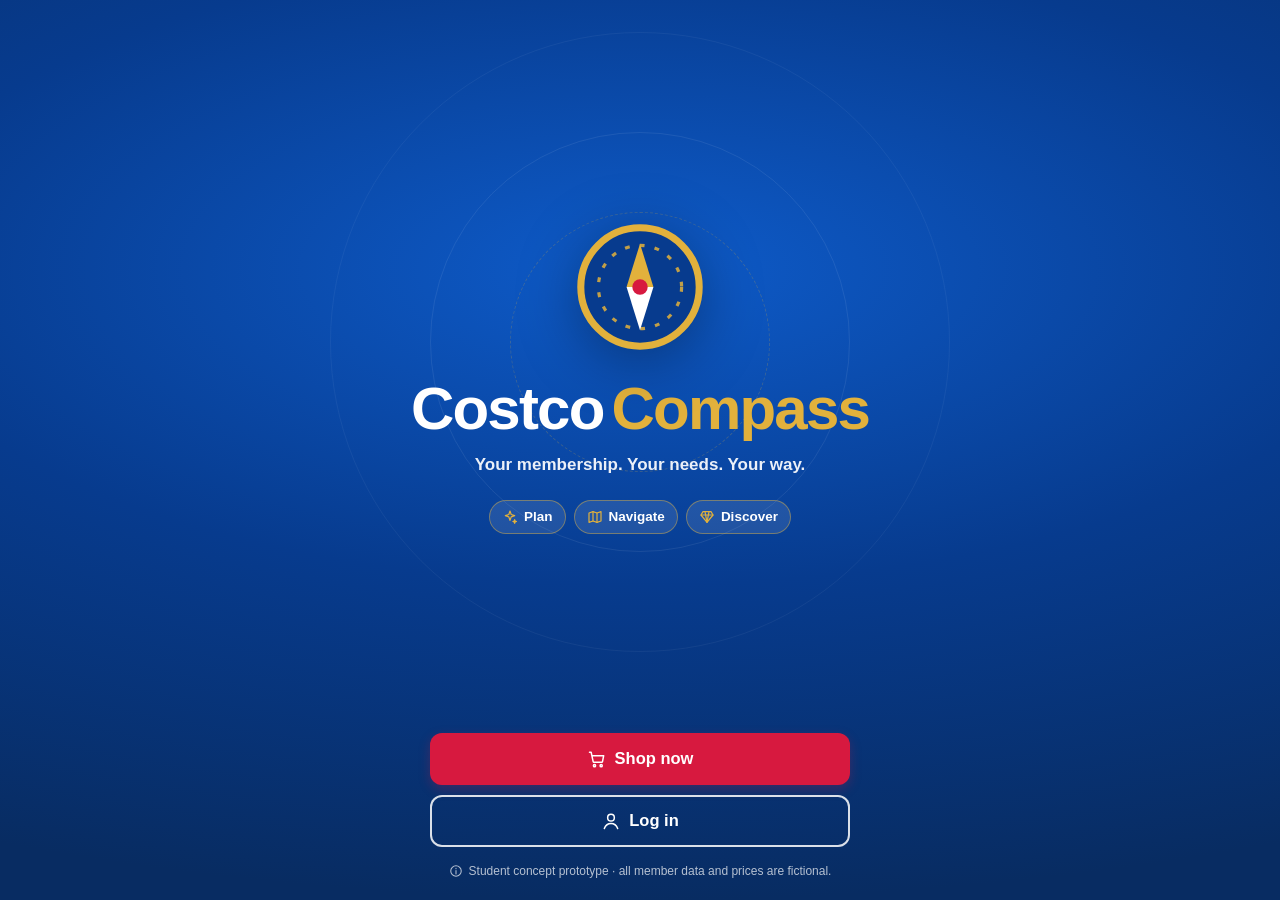
<file: index.html>
<!doctype html>
<html lang="en">
<head>
  <meta charset="utf-8">
  <meta name="viewport" content="width=device-width, initial-scale=1, viewport-fit=cover">
  <meta name="theme-color" content="#073B8E">
  <meta name="color-scheme" content="light">
  <meta name="robots" content="noindex">
  <meta name="description" content="Costco Compass — a student concept prototype. All member data and prices are fictional.">
  <title>Costco Compass · Student Concept Demo</title>
  <link rel="icon" href="assets/favicon.svg" type="image/svg+xml">
  <link rel="stylesheet" href="css/styles.css?v=20261117202059">
</head>
<body>
  <div id="app" aria-live="off">
    <noscript><p style="padding:24px">Costco Compass needs JavaScript enabled. Student concept prototype · all member data and prices are fictional.</p></noscript>
  </div>
  <script type="module" src="js/app.js?v=20261117202059"></script>
</body>
</html>
</file>
<file: css/styles.css>
/* Costco Compass — student concept. Design tokens from spec §18, refreshed with a gold accent motif. */
:root {
  --blue: #073B8E;
  --blue-dark: #082C62;
  --blue-bright: #0B57C4;
  --blue-soft: #E8EFFA;
  --red: #D7193F;
  --red-dark: #B01334;
  --gold: #E2B13C;
  --gold-ink: #8A6410;
  --gold-soft: #FBF3DE;
  --cream: #FAF8F3;
  --paper: #FFFFFF;
  --text: #152033;
  --muted: #5F6D7C;
  --border: #DEE3E8;
  --green: #1C7A57;
  --green-soft: #E3F3EC;
  --radius: 14px;
  --shadow: 0 1px 2px rgba(16, 34, 66, .06), 0 4px 16px rgba(16, 34, 66, .06);
  --font: -apple-system, BlinkMacSystemFont, "SF Pro Text", "Helvetica Neue", "Segoe UI", Roboto, Arial, sans-serif;
  --tab-h: 64px;
  color-scheme: light;
}
* { box-sizing: border-box; }
html { -webkit-text-size-adjust: 100%; }
body { margin: 0; background: var(--cream); color: var(--text); font: 16px/1.45 var(--font); -webkit-font-smoothing: antialiased; }
body.sheet-open { overflow: hidden; }
h1, h2, h3 { line-height: 1.2; margin: 0; letter-spacing: -.01em; }
p { margin: 0 0 8px; }
a { color: var(--blue-bright); }
button { font: inherit; color: inherit; cursor: pointer; }
button:disabled { opacity: .45; cursor: not-allowed; }
:focus-visible { outline: 3px solid var(--gold); outline-offset: 2px; border-radius: 6px; }
.ic { width: 20px; height: 20px; flex: none; vertical-align: -4px; }
.small { font-size: 14px; } .tiny { font-size: 12.5px; } .muted { color: var(--muted); } .center { text-align: center; }
.small .ic, .tiny .ic { width: 15px; height: 15px; vertical-align: -3px; margin-right: 4px; }
.warn { color: var(--red-dark); font-weight: 600; } .ok { color: var(--green); font-weight: 600; }
.dev-err { background: #fee; color: #900; padding: 12px; margin: 0; white-space: pre-wrap; }

/* ---------- Logo ---------- */
.logo { display: inline-flex; align-items: center; gap: 8px; text-decoration: none; }
.logo-mark { width: 32px; height: 32px; flex: none; filter: drop-shadow(0 1px 2px rgba(0,0,0,.18)); }
.logo-word { display: inline-flex; align-items: baseline; gap: 4px; font-size: 20px; letter-spacing: -.02em; }
.logo-word b { font-weight: 800; }
.logo-word i { font-style: normal; font-weight: 700; color: var(--gold); }
.logo-light .logo-word b { color: #fff; }
.logo-dark .logo-word b { color: var(--blue); }
.logo-dark .logo-word i { color: var(--gold-ink); }
.logo.lg .logo-mark { width: 40px; height: 40px; } .logo.lg .logo-word { font-size: 25px; }
.logo.xl { flex-direction: column; gap: 10px; }
.logo.xl .logo-mark { width: 72px; height: 72px; } .logo.xl .logo-word { font-size: 34px; }
.logo-link { text-decoration: none; display: inline-flex; }

/* ---------- Shared bits ---------- */
.eyebrow { font-size: 12px; font-weight: 700; letter-spacing: .08em; text-transform: uppercase; color: var(--blue); display: flex; align-items: center; gap: 6px; margin-bottom: 8px; }
.eyebrow .ic { width: 16px; height: 16px; }
.eyebrow.light { color: var(--gold); } .eyebrow.gold, .gold-ink { color: var(--gold-ink); }
.card { background: var(--paper); border: 1px solid var(--border); border-radius: var(--radius); padding: 16px; box-shadow: var(--shadow); margin-bottom: 14px; }
.sec-head { display: flex; align-items: center; justify-content: space-between; gap: 8px; margin-bottom: 10px; }
.sec-head h2, .h-sm { font-size: 18px; } .h-sm { margin-bottom: 10px; }
.tag { display: inline-flex; align-items: center; gap: 4px; font-size: 12px; font-weight: 600; padding: 3px 9px; border-radius: 999px; background: var(--blue-soft); color: var(--blue); white-space: nowrap; }
.tag.gold { background: var(--gold-soft); color: var(--gold-ink); box-shadow: inset 0 0 0 1px rgba(226,177,60,.45); }
.note { display: flex; gap: 8px; align-items: flex-start; font-size: 13.5px; background: var(--gold-soft); color: #5b4307; padding: 8px 10px; border-radius: 10px; }
.avatar { --tint: var(--blue); width: 36px; height: 36px; border-radius: 50%; display: inline-grid; place-items: center; font-weight: 800; color: #fff; background: var(--tint); box-shadow: 0 0 0 2px #fff, 0 0 0 4px var(--gold); flex: none; }
.avatar.sm { width: 28px; height: 28px; font-size: 13px; box-shadow: 0 0 0 2px var(--gold); }
.avatar.lg { width: 56px; height: 56px; font-size: 24px; }
.member-pill { display: inline-flex; align-items: center; gap: 5px; font-size: 12.5px; font-weight: 700; padding: 3px 10px 3px 7px; border-radius: 999px; background: var(--blue-soft); color: var(--blue); }
.member-pill .ic { width: 15px; height: 15px; }
.member-pill.exec { background: linear-gradient(90deg, #F6E3A8, #E2B13C); color: #3d2c03; }
.dept-chip { --dc: #ddd; display: inline-flex; align-items: center; gap: 6px; font-size: 12px; font-weight: 600; color: var(--text); }
.dept-chip::before { content: ""; width: 10px; height: 10px; border-radius: 3px; background: var(--dc); box-shadow: inset 0 0 0 1px rgba(0,0,0,.15); }
.pi { width: 44px; height: 44px; border-radius: 12px; display: grid; place-items: center; background: var(--blue-soft); color: var(--blue); flex: none; }
.pi .ic { width: 24px; height: 24px; }
.pi.lg { width: 56px; height: 56px; } .pi.lg .ic { width: 30px; height: 30px; }
.badge { position: absolute; top: -6px; right: -10px; min-width: 18px; height: 18px; padding: 0 5px; border-radius: 9px; background: var(--red); color: #fff; font-size: 11px; font-weight: 800; display: grid; place-items: center; border: 2px solid #fff; }

/* buttons */
.btn { display: inline-flex; align-items: center; justify-content: center; gap: 8px; min-height: 44px; padding: 10px 16px; border-radius: 12px; border: 0; font-weight: 700; font-size: 15px; text-decoration: none; transition: transform .08s, background .15s; }
.btn:active { transform: scale(.98); }
.btn.lg { min-height: 52px; font-size: 16.5px; }
.btn.sm { min-height: 38px; padding: 7px 12px; font-size: 14px; }
.btn.full { width: 100%; }
.btn.red { background: var(--red); color: #fff; box-shadow: 0 4px 12px rgba(215,25,63,.25); } .btn.red:hover { background: var(--red-dark); }
.btn.blue { background: var(--blue); color: #fff; } .btn.blue:hover { background: var(--blue-dark); }
.btn.gold { background: var(--gold); color: #2b1f02; }
.btn.outline { background: #fff; color: var(--blue); box-shadow: inset 0 0 0 2px var(--blue); }
.btn.ghost { background: var(--green-soft); color: var(--green); box-shadow: inset 0 0 0 1px rgba(28,122,87,.3); }
.btn + .btn { margin-top: 8px; }
.btn-chip { display: inline-flex; align-items: center; gap: 4px; min-height: 36px; padding: 6px 12px; border-radius: 999px; border: 0; background: var(--blue-soft); color: var(--blue); font-weight: 700; font-size: 13.5px; }
.btn-chip .ic { width: 16px; height: 16px; }
.btn-chip.gold { background: var(--gold); color: #2b1f02; }
.icon-btn { width: 44px; height: 44px; display: inline-grid; place-items: center; border: 0; border-radius: 50%; background: transparent; color: var(--muted); }
.icon-btn:hover { background: #eef1f5; }
.icon-btn.sm { width: 36px; height: 36px; } .icon-btn.sm .ic { width: 17px; height: 17px; }
.link-btn { border: 0; background: none; color: var(--blue-bright); font-weight: 600; font-size: 14px; padding: 10px 2px; min-height: 44px; display: inline-flex; align-items: center; gap: 6px; }
.link-btn.danger { color: var(--red-dark); font-size: 13px; min-height: 32px; padding: 4px 0; }
.added { display: inline-flex; align-items: center; gap: 3px; color: var(--green); font-size: 13px; font-weight: 700; }
.added .ic { width: 16px; height: 16px; }
.chips { display: flex; flex-wrap: wrap; gap: 8px; margin: 10px 0 12px; }
.chips.scroll { flex-wrap: nowrap; overflow-x: auto; margin: 0 0 8px; padding-bottom: 2px; scrollbar-width: none; }
.chips.scroll::-webkit-scrollbar { display: none; }
.chip { display: inline-flex; align-items: center; gap: 6px; min-height: 40px; padding: 8px 14px; border-radius: 999px; border: 1px solid rgba(226,177,60,.7); background: var(--gold-soft); color: #4a3605; font-weight: 600; font-size: 14px; text-align: left; white-space: nowrap; }
.chip .ic { width: 16px; height: 16px; color: var(--gold-ink); }
.chip:hover { background: #F6E6BA; }

/* toast */
#toast { position: fixed; left: 50%; bottom: calc(var(--tab-h) + 86px + env(safe-area-inset-bottom)); transform: translate(-50%, 20px); background: var(--blue-dark); color: #fff; padding: 10px 16px; border-radius: 999px; font-size: 14px; font-weight: 600; opacity: 0; pointer-events: none; transition: .2s; z-index: 80; box-shadow: 0 6px 20px rgba(0,0,0,.25); max-width: 90vw; text-align: center; }
#toast.show { opacity: 1; transform: translate(-50%, 0); }

/* ---------- Landing ---------- */
.landing { min-height: 100vh; display: flex; flex-direction: column; }
.landing-hero { position: relative; overflow: hidden; text-align: center; color: #fff; padding: 40px 20px 72px; background: radial-gradient(120% 90% at 50% 0%, #0E5BC9 0%, var(--blue) 55%, var(--blue-dark) 100%); }
.hero-glow { position: absolute; inset: auto -20% -60px; height: 120px; background: radial-gradient(closest-side, rgba(226,177,60,.35), transparent); }
.landing-hero h1 { font-size: clamp(28px, 7vw, 44px); margin: 6px 0 8px; font-weight: 800; }
.landing-hero .eyebrow { justify-content: center; margin-top: 18px; }
.lede { font-size: 18px; opacity: .95; }
.tagline { display: inline-block; margin-top: 6px; font-weight: 700; color: var(--gold); border-top: 1px solid rgba(226,177,60,.5); padding-top: 8px; font-size: 15px; }
.landing-main { width: 100%; max-width: 560px; margin: -44px auto 0; padding: 0 16px 24px; position: relative; flex: 1; }
.section-label { font-size: 13px; text-transform: uppercase; letter-spacing: .1em; color: #fff; margin: 0 4px 10px; }
.persona-list { display: grid; gap: 12px; }
.persona-card { display: flex; align-items: center; gap: 14px; padding: 16px; background: #fff; border-radius: 18px; text-decoration: none; color: var(--text); border: 1px solid var(--border); box-shadow: var(--shadow); position: relative; overflow: hidden; transition: transform .1s, box-shadow .15s; min-height: 44px; }
.persona-card::before { content: ""; position: absolute; left: 0; top: 0; bottom: 0; width: 5px; background: var(--gold); }
.persona-card:hover { transform: translateY(-1px); box-shadow: 0 8px 24px rgba(7,59,142,.14); }
.pc-body { display: flex; flex-direction: column; gap: 2px; flex: 1; min-width: 0; }
.pc-title { font-size: 20px; font-weight: 800; color: var(--blue); }
.pc-sub { font-size: 14px; color: var(--muted); font-weight: 600; }
.pc-mission { font-size: 13.5px; margin-top: 4px; }
.pc-tags { display: flex; gap: 6px; margin-top: 8px; flex-wrap: wrap; }
.pc-go { width: 40px; height: 40px; border-radius: 50%; background: var(--red); color: #fff; display: grid; place-items: center; flex: none; }
.how { list-style: none; display: grid; grid-template-columns: repeat(3, 1fr); gap: 8px; padding: 0; margin: 20px 0 8px; }
.how li { background: #fff; border: 1px solid var(--border); border-radius: 14px; padding: 12px 8px; text-align: center; font-size: 13px; color: var(--muted); }
.how li span { display: grid; place-items: center; width: 36px; height: 36px; margin: 0 auto 6px; border-radius: 50%; background: var(--gold-soft); color: var(--gold-ink); }
.how li b { color: var(--text); display: block; font-size: 15px; }
.desk-links { text-align: center; font-size: 13.5px; color: var(--muted); margin-top: 14px; }
.desk-links a { font-weight: 700; padding: 8px 2px; display: inline-block; }
.site-foot { display: flex; gap: 8px; align-items: flex-start; font-size: 12.5px; color: var(--muted); padding: 16px 20px 28px; max-width: 760px; margin: 0 auto; flex-wrap: wrap; }
.site-foot .ic { width: 16px; height: 16px; margin-top: 1px; }
.site-foot span { flex: 1; min-width: 220px; }

/* ---------- Compass app shell ---------- */
.app { max-width: 540px; margin: 0 auto; min-height: 100vh; padding-bottom: calc(var(--tab-h) + 24px + env(safe-area-inset-bottom)); background: var(--cream); }
.app.wide { max-width: 980px; }
.app-head { position: sticky; top: 0; z-index: 30; background: linear-gradient(180deg, #0A4FB0, var(--blue)); color: #fff; padding: calc(10px + env(safe-area-inset-top)) 12px 10px; box-shadow: 0 2px 10px rgba(7,59,142,.25); }
.app-head-row { display: flex; align-items: center; gap: 8px; min-height: 44px; }
.app-head .logo-mark { width: 30px; height: 30px; } .app-head .logo-word { font-size: 19px; }
.back { width: 44px; height: 44px; border: 0; border-radius: 50%; background: rgba(255,255,255,.12); color: #fff; display: grid; place-items: center; }
.head-title { font-weight: 800; font-size: 18px; flex: 1; }
.who { margin-left: auto; display: inline-flex; align-items: center; gap: 7px; border: 0; color: #fff; background: rgba(255,255,255,.14); border-radius: 999px; padding: 5px 12px 5px 5px; min-height: 44px; font-weight: 700; }
.who small { font-size: 11.5px; font-weight: 700; color: var(--gold); border-left: 1px solid rgba(255,255,255,.3); padding-left: 7px; }
.disclaimer { display: flex; gap: 6px; align-items: center; justify-content: center; font-size: 12px; color: #4a3605; background: var(--gold-soft); border-bottom: 1px solid rgba(226,177,60,.5); padding: 6px 12px; text-align: center; }
.disclaimer .ic { width: 14px; height: 14px; color: var(--gold-ink); }
.app-main { padding: 14px 14px 0; }
.app-main > section:not(.card):not(.greet):not(.summary-hero) { margin-bottom: 14px; }

.tabbar { position: fixed; z-index: 40; left: 0; right: 0; bottom: 0; display: flex; justify-content: center; background: rgba(255,255,255,.97); backdrop-filter: blur(10px); border-top: 1px solid var(--border); padding-bottom: env(safe-area-inset-bottom); }
.tabbar button { flex: 1; max-width: 135px; height: var(--tab-h); border: 0; background: none; display: flex; flex-direction: column; align-items: center; justify-content: center; gap: 3px; font-size: 12px; font-weight: 600; color: var(--muted); position: relative; }
.tabbar .tab-ic { position: relative; display: inline-flex; }
.tabbar .ic { width: 25px; height: 25px; }
.tabbar button.active { color: var(--red); }
.tabbar button.active::before { content: ""; position: absolute; top: 0; width: 32px; height: 3px; border-radius: 0 0 3px 3px; background: var(--gold); }

/* home */
.greet { display: flex; gap: 14px; align-items: center; background: linear-gradient(135deg, var(--blue) 0%, #0A4FB0 100%); color: #fff; margin: -14px -14px 14px; padding: 18px 18px 22px; border-radius: 0 0 22px 22px; }
.greet h1 { font-size: 26px; font-weight: 800; }
.greet .eyebrow { margin-bottom: 2px; }
.greet-meta { display: flex; flex-wrap: wrap; gap: 8px; align-items: center; font-size: 13px; margin-top: 6px; opacity: .97; }
.mission p { font-size: 16px; font-weight: 600; }
.mission-foot { display: flex; justify-content: space-between; align-items: center; gap: 8px; flex-wrap: wrap; }
.ask h2 { font-size: 19px; display: flex; gap: 8px; align-items: center; color: var(--blue); margin-bottom: 10px; }
.ask h2 .ic { width: 24px; height: 24px; color: var(--gold-ink); }
.hscroll { display: flex; gap: 10px; overflow-x: auto; padding: 2px 2px 8px; scroll-snap-type: x mandatory; }
.mini-card { flex: 0 0 150px; scroll-snap-align: start; background: #fff; border: 1px solid var(--border); border-radius: 14px; padding: 12px; display: flex; flex-direction: column; gap: 4px; font-size: 14px; line-height: 1.3; }
.mini-card .pi { margin-bottom: 4px; }

/* product row */
.prow { display: flex; gap: 12px; align-items: center; padding: 10px 0; border-top: 1px solid #EEF1F4; }
.prow:first-of-type { border-top: 0; }
.prow.out .prow-name { color: var(--muted); }
.prow-main { flex: 1; min-width: 0; }
.prow-name { font-weight: 700; font-size: 15px; line-height: 1.25; }
.prow-meta { font-size: 13px; color: var(--muted); }
.prow-meta b { color: var(--text); }
.prow-why { font-size: 12.5px; color: var(--gold-ink); display: flex; gap: 4px; align-items: flex-start; margin-top: 3px; line-height: 1.3; }
.prow-why .ic { width: 14px; height: 14px; margin-top: 1px; }
.prow-act { display: flex; align-items: center; gap: 2px; flex: none; }

/* chat */
.chat { display: flex; flex-direction: column; gap: 12px; padding-bottom: 130px; }
.msg { display: flex; scroll-margin-top: 110px; }
.msg.member { justify-content: flex-end; }
.bubble { max-width: 88%; padding: 11px 14px; border-radius: 18px; font-size: 15px; }
.msg.member .bubble { background: var(--blue); color: #fff; border-bottom-right-radius: 6px; }
.msg.compass .bubble { background: #fff; border: 1px solid var(--border); border-bottom-left-radius: 6px; box-shadow: var(--shadow); }
.bubble.rich { max-width: 100%; width: 100%; }
.bubble.rich .card { box-shadow: none; margin: 10px 0; }
.bubble.fallback, .bubble.clinical { border-left: 4px solid var(--gold); }
.resp-block { margin-top: 10px; padding-top: 10px; border-top: 1px dashed var(--border); }
.resp-block.may { background: var(--gold-soft); margin: 10px -14px 0; padding: 10px 14px; border-top: 0; }
.resp-block.may .prow { border-top-color: rgba(226,177,60,.3); }
.meals { margin: 8px 0 0; padding-left: 22px; }
.meals li { margin-bottom: 4px; } .meals li b { display: block; } .meals li span { font-size: 13px; color: var(--muted); }
.subtotal, .total-row { display: flex; justify-content: space-between; align-items: baseline; gap: 10px; font-size: 14px; }
.subtotal { margin: 12px 0 6px; padding: 10px 12px; background: var(--blue-soft); border-radius: 10px; }
.subtotal b, .total-row b { font-size: 20px; color: var(--blue); }
.cta-row { display: grid; grid-template-columns: 1fr 1fr; gap: 8px; margin-top: 10px; }
.cta-row .btn + .btn { margin-top: 0; }
.cta-row .btn { font-size: 14px; padding: 10px; }
.typing { display: inline-flex; align-items: center; gap: 4px; color: var(--muted); font-size: 14px; }
.typing span { width: 7px; height: 7px; border-radius: 50%; background: var(--gold); animation: blink 1s infinite; }
.typing span:nth-child(2) { animation-delay: .15s; } .typing span:nth-child(3) { animation-delay: .3s; margin-right: 6px; }
@keyframes blink { 0%, 100% { opacity: .25 } 50% { opacity: 1 } }
.composer-dock { position: fixed; z-index: 35; left: 0; right: 0; bottom: calc(var(--tab-h) + env(safe-area-inset-bottom)); padding: 8px 12px 10px; background: linear-gradient(180deg, rgba(250,248,243,0), var(--cream) 22%); max-width: 540px; margin: 0 auto; }
.composer { display: flex; gap: 8px; align-items: center; background: #fff; border: 2px solid var(--blue); border-radius: 999px; padding: 4px 4px 4px 16px; box-shadow: var(--shadow); }
.composer input { flex: 1; min-width: 0; border: 0; outline: 0; font: inherit; font-size: 16px; background: transparent; min-height: 40px; color: var(--text); }
.composer.inline { border-color: var(--border); box-shadow: none; }
.composer.inline:focus-within { border-color: var(--blue); }
.send { width: 44px; height: 44px; border-radius: 50%; border: 0; background: var(--red); color: #fff; display: grid; place-items: center; flex: none; }
.unit-table { width: 100%; border-collapse: collapse; font-size: 13.5px; }
.unit-table td { padding: 6px 4px; border-top: 1px solid #EEF1F4; }
.unit-table td:last-child { text-align: right; white-space: nowrap; color: var(--blue); }
.unit-table td:nth-child(2) { color: var(--muted); white-space: nowrap; }

/* pharmacy + comparison */
.pharm { border-left: 5px solid #E78B99; }
.pharm-head { display: flex; gap: 12px; align-items: center; margin-bottom: 8px; }
.pharm-ic { width: 42px; height: 42px; border-radius: 12px; background: #FDE8EB; color: var(--red); display: grid; place-items: center; }
.pharm .eyebrow { color: var(--red-dark); margin: 0; }
.pharm-status { display: flex; align-items: center; gap: 6px; font-weight: 700; color: var(--green); font-size: 15px; }
.compare-grid { display: grid; grid-template-columns: 82px 1fr 1fr; gap: 0; font-size: 13.5px; margin-bottom: 8px; }
.compare-grid > div { padding: 7px 6px; border-top: 1px solid #EEF1F4; }
.compare-grid > div:nth-child(-n+3) { border-top: 0; }
.compare-col { display: flex; flex-direction: column; align-items: center; text-align: center; gap: 4px; font-size: 13px; }
.price-tag { font-weight: 800; color: var(--blue); font-size: 16px; }
.compare-k { color: var(--muted); font-weight: 600; font-size: 12.5px; }
.compare-v { text-align: center; }

/* list */
.lines { list-style: none; margin: 0 0 14px; padding: 0; background: #fff; border: 1px solid var(--border); border-radius: var(--radius); box-shadow: var(--shadow); }
.line { display: flex; gap: 12px; padding: 14px; border-top: 1px solid #EEF1F4; }
.line:first-child { border-top: 0; }
.line-main { flex: 1; min-width: 0; display: flex; flex-direction: column; align-items: flex-start; gap: 3px; }
.line-name { font-weight: 700; line-height: 1.25; }
.line-meta { font-size: 13px; color: var(--muted); }
.why-btn { white-space: nowrap; text-align: left; border: 0; background: none; padding: 4px 0; font-size: 12.5px; font-weight: 700; color: var(--gold-ink); display: inline-flex; gap: 4px; align-items: center; min-height: 32px; }
.why-btn .ic { width: 14px; height: 14px; }
.why-text { font-size: 13px; background: var(--gold-soft); padding: 6px 10px; border-radius: 8px; margin: 0; }
.line-side { display: flex; flex-direction: column; align-items: flex-end; gap: 6px; flex: none; }
.line-price { font-size: 16px; }
.qty { display: inline-flex; align-items: center; border: 1px solid var(--border); border-radius: 999px; overflow: hidden; background: #fff; }
.qty button { width: 40px; height: 40px; border: 0; background: none; display: grid; place-items: center; color: var(--blue); }
.qty button .ic { width: 17px; height: 17px; }
.qty span { min-width: 28px; text-align: center; font-weight: 800; }
.budget-row { display: flex; justify-content: space-between; align-items: center; margin: 12px 0 8px; font-size: 14px; font-weight: 600; }
.budget-row .qty span { min-width: 76px; }
.meter { height: 10px; border-radius: 6px; background: #EEF1F4; overflow: hidden; margin: 8px 0; }
.meter span { display: block; height: 100%; background: var(--green); border-radius: 6px; transition: width .3s; }
.meter span.over { background: var(--red); }
.meter.gold span { background: linear-gradient(90deg, var(--gold), #F1C766); }
.total-row.big b { font-size: 26px; }
.empty { text-align: center; }
.empty-ic { width: 64px; height: 64px; margin: 4px auto 10px; border-radius: 50%; background: var(--gold-soft); color: var(--gold-ink); display: grid; place-items: center; }
.empty-ic .ic { width: 30px; height: 30px; }
.empty h2 { margin-bottom: 6px; }

/* mode picker */
.modes { display: grid; grid-template-columns: 1fr 1fr; gap: 10px; margin-bottom: 12px; }
.mode { text-align: left; border: 2px solid var(--border); background: #fff; border-radius: 14px; padding: 12px; display: flex; flex-direction: column; gap: 3px; min-height: 44px; }
.mode b { font-size: 16px; } .mode span:last-child { font-size: 12.5px; color: var(--muted); line-height: 1.3; }
.mode-ic { width: 34px; height: 34px; border-radius: 10px; display: grid; place-items: center; background: var(--blue-soft); color: var(--blue); margin-bottom: 4px; }
.mode-ic.gold { background: var(--gold-soft); color: var(--gold-ink); }
.mode.sel { border-color: var(--blue); background: var(--blue-soft); box-shadow: 0 0 0 3px rgba(11,87,196,.15); }
.mode.sel:last-child { border-color: var(--gold); background: var(--gold-soft); box-shadow: 0 0 0 3px rgba(226,177,60,.25); }

/* map */
.mode-note, .disc-banner { display: flex; gap: 10px; align-items: center; padding: 10px 12px; border-radius: 12px; font-size: 13.5px; margin-bottom: 10px; }
.mode-note { background: var(--blue-soft); color: var(--blue-dark); }
.disc-banner { background: #F3EEFF; border: 1.5px dashed #7C3AED; }
.disc-banner > .ic { color: #6B4FB3; width: 24px; height: 24px; }
.disc-banner div { flex: 1; display: flex; flex-direction: column; } .disc-banner span { font-size: 12.5px; color: var(--muted); }
.disc-banner.skipped { opacity: .7; border-style: dotted; }
.map-box { position: relative; background: #fff; border: 1px solid var(--border); border-radius: var(--radius); box-shadow: var(--shadow); overflow: hidden; }
.map-scroll { overflow: auto; -webkit-overflow-scrolling: touch; overscroll-behavior: contain; }
.map-inner { min-width: 100%; }
.wh-map { display: block; width: 100%; height: auto; font-family: var(--font); user-select: none; }
.wh-map .floor { fill: #F6F3EA; stroke: #C7CDD6; stroke-width: 5; }
.wh-map .floor-title { font-size: 22px; font-weight: 800; letter-spacing: .22em; fill: #A3AAB5; text-anchor: middle; }
.wh-map .corridors line { stroke: #E8E3D5; stroke-width: 30; stroke-linecap: round; }
.wh-map .dept { cursor: pointer; }
.wh-map .dept rect { stroke-width: 3; transition: opacity .2s; }
.wh-map .dept.off rect { opacity: .38; }
.wh-map .dept.off .dept-label { opacity: .55; }
.wh-map .dept.on rect { stroke-width: 5; }
.wh-map .dept.disc rect { stroke-dasharray: 12 8; stroke-width: 5; opacity: .9; }
.wh-map .dept:hover rect, .wh-map .dept:focus rect { opacity: 1; stroke-width: 6; }
.wh-map .dept:focus { outline: none; }
.wh-map .dept-label text { font-weight: 800; text-anchor: middle; pointer-events: none; }
.wh-map .route-case { fill: none; stroke: #fff; stroke-width: 20; stroke-linejoin: round; stroke-linecap: round; }
.wh-map .route-line { fill: none; stroke: var(--blue-bright); stroke-width: 11; stroke-linejoin: round; stroke-linecap: round; }
.wh-map .route-flow { fill: none; stroke: var(--gold); stroke-width: 5; stroke-dasharray: 2 30; stroke-linecap: round; animation: flow 1.4s linear infinite; }
@keyframes flow { to { stroke-dashoffset: -32; } }
.wh-map .spur { fill: none; stroke: #7C3AED; stroke-width: 9; stroke-dasharray: 3 18; stroke-linecap: round; stroke-linejoin: round; }
.wh-map .spur.skipped { stroke: #B9B3C6; stroke-width: 6; }
.wh-map .badge-pin { cursor: pointer; }
.wh-map .badge-pin circle { fill: var(--red); stroke: #fff; stroke-width: 5; filter: drop-shadow(0 2px 3px rgba(0,0,0,.3)); }
.wh-map .badge-pin text { fill: #fff; font-size: 27px; font-weight: 800; text-anchor: middle; }
.wh-map .badge-pin.done circle { fill: var(--green); }
.wh-map .badge-pin .ck { fill: none; stroke: #fff; stroke-width: 5; stroke-linecap: round; stroke-linejoin: round; }
.wh-map .badge-disc { cursor: pointer; }
.wh-map .badge-disc circle { fill: #7C3AED; stroke: var(--gold); stroke-width: 5; }
.wh-map .badge-disc path { fill: var(--gold); }
.wh-map .pin-start circle { fill: var(--green); stroke: #fff; stroke-width: 4; }
.wh-map .pin-start path, .wh-map .pin-check path { fill: none; stroke: #fff; stroke-width: 3.5; stroke-linecap: round; stroke-linejoin: round; }
.wh-map .pin-check rect { fill: var(--blue-dark); stroke: #fff; stroke-width: 4; }
.wh-map .entry-label rect { fill: var(--blue-dark); }
.wh-map .entry-label text { fill: #fff; font-size: 17px; font-weight: 800; text-anchor: middle; letter-spacing: .06em; }
.map-tools { display: flex; align-items: center; justify-content: space-between; gap: 8px; margin: 8px 2px 10px; }
.map-tools .map-note { margin: 0; flex: 1; }
.zoom { display: flex; gap: 6px; flex: none; }
.zoom button { width: 40px; height: 40px; border-radius: 10px; border: 1px solid var(--border); background: rgba(255,255,255,.95); color: var(--blue); display: grid; place-items: center; box-shadow: var(--shadow); }
.map-note { display: flex; gap: 6px; align-items: center; font-size: 12.5px; color: var(--muted); margin: 8px 2px; }
.map-note .ic { width: 15px; height: 15px; }
.legend { display: flex; flex-wrap: wrap; gap: 6px 12px; font-size: 12px; color: var(--muted); margin: 0 2px 14px; }
.legend span { display: inline-flex; align-items: center; gap: 5px; }
.legend i { width: 12px; height: 12px; border-radius: 3px; display: inline-block; box-shadow: inset 0 0 0 1px rgba(0,0,0,.15); }
.legend i.lg-route { background: var(--blue-bright); height: 5px; width: 18px; box-shadow: none; }
.legend i.lg-spur { background: repeating-linear-gradient(90deg, #7C3AED 0 4px, transparent 4px 8px); height: 4px; width: 18px; box-shadow: none; }
.progress-head { display: flex; justify-content: space-between; align-items: baseline; gap: 8px; flex-wrap: wrap; }
.steps { list-style: none; padding: 0; margin: 10px 0 0; }
.steps li { margin-bottom: 6px; }
.step { display: flex; align-items: center; gap: 12px; width: 100%; text-align: left; border: 1px solid var(--border); background: #fff; border-radius: 12px; padding: 10px 12px; min-height: 52px; }
button.step:hover { border-color: var(--blue); }
.step > div { flex: 1; display: flex; flex-direction: column; } .step > .ic { color: var(--muted); }
.step.fixed { background: #F4F6F9; border-style: dashed; }
.sn { width: 32px; height: 32px; border-radius: 50%; display: grid; place-items: center; background: var(--red); color: #fff; font-weight: 800; flex: none; font-size: 15px; }
.sn .ic { width: 17px; height: 17px; }
.sn.start { background: var(--green); } .sn.end { background: var(--blue-dark); }
.sn.sm { width: 28px; height: 28px; font-size: 14px; display: inline-grid; margin-right: 8px; vertical-align: middle; }
.sn.disc, .step.disc .sn { background: #7C3AED; color: var(--gold); }
.step.done { background: var(--green-soft); border-color: rgba(28,122,87,.35); } .step.done .sn { background: var(--green); }
.step.disc { border: 1.5px dashed #7C3AED; background: #FAF7FF; }
.step.disc.skipped { opacity: .55; }

/* sheet / modal */
.overlay { position: fixed; inset: 0; background: rgba(8,20,45,.45); z-index: 60; animation: fade .15s; }
@keyframes fade { from { opacity: 0 } }
.sheet, .modal { position: fixed; z-index: 61; background: #fff; box-shadow: 0 -10px 40px rgba(0,0,0,.2); padding: 8px 16px calc(18px + env(safe-area-inset-bottom)); max-height: 78vh; overflow: auto; }
.sheet { left: 0; right: 0; bottom: 0; border-radius: 22px 22px 0 0; max-width: 560px; margin: 0 auto; animation: up .2s ease-out; }
@keyframes up { from { transform: translateY(40px); opacity: .5 } }
.modal { left: 50%; top: 50%; transform: translate(-50%, -50%); width: min(92vw, 460px); border-radius: 20px; padding: 12px 18px 18px; }
.grab { width: 44px; height: 5px; border-radius: 3px; background: #D4DAE1; margin: 4px auto 6px; }
.sheet-head { display: flex; justify-content: space-between; align-items: center; margin-bottom: 6px; }
.sheet-head h3 { font-size: 20px; display: inline; vertical-align: middle; }
.found { display: flex; align-items: center; gap: 12px; padding: 12px; border: 1px solid var(--border); border-radius: 12px; margin-bottom: 8px; cursor: pointer; min-height: 56px; }
.found input { position: absolute; opacity: 0; width: 1px; height: 1px; }
.found .box { width: 28px; height: 28px; border-radius: 8px; border: 2px solid #AEB7C2; display: grid; place-items: center; color: transparent; flex: none; }
.found.is { background: var(--green-soft); border-color: rgba(28,122,87,.35); }
.found.is .box { background: var(--green); border-color: var(--green); color: #fff; }
.found.is b { text-decoration: line-through; text-decoration-color: rgba(28,122,87,.6); }
.found input:focus-visible + .box { outline: 3px solid var(--gold); outline-offset: 2px; }
.found-main { display: flex; flex-direction: column; }
.disc-body { display: flex; gap: 10px; background: #F3EEFF; padding: 12px; border-radius: 12px; margin-bottom: 10px; }
.disc-body .ic { color: #6B4FB3; width: 26px; height: 26px; }
.uses { list-style: none; padding: 0; margin: 6px 0 12px; }
.uses li { display: flex; gap: 8px; align-items: flex-start; padding: 8px 0; border-top: 1px solid #EEF1F4; font-size: 14.5px; }
.uses li.yes .ic { color: var(--green); } .uses li.no .ic { color: var(--red); }

/* privacy toggle */
.privacy { display: flex; flex-wrap: wrap; align-items: center; justify-content: space-between; gap: 6px 14px; }
.switch { display: flex; align-items: center; gap: 12px; cursor: pointer; flex: 1; min-width: 240px; }
.switch input { position: absolute; opacity: 0; width: 1px; height: 1px; }
.track { width: 50px; height: 30px; border-radius: 15px; background: #C3CAD3; position: relative; flex: none; transition: background .15s; }
.thumb { position: absolute; top: 3px; left: 3px; width: 24px; height: 24px; border-radius: 50%; background: #fff; box-shadow: 0 1px 3px rgba(0,0,0,.3); transition: transform .15s; }
.switch input:checked + .track { background: var(--green); }
.switch input:checked + .track .thumb { transform: translateX(20px); }
.switch input:focus-visible + .track { outline: 3px solid var(--gold); outline-offset: 2px; }

/* summary */
.summary-hero { text-align: center; padding: 18px 10px 10px; }
.big-check { width: 76px; height: 76px; border-radius: 50%; margin: 0 auto 12px; display: grid; place-items: center; background: var(--green); color: #fff; box-shadow: 0 0 0 6px var(--gold-soft), 0 0 0 9px var(--gold); }
.big-check .ic { width: 40px; height: 40px; stroke-width: 2.6; }
.summary-hero h1 { font-size: 28px; font-weight: 800; color: var(--blue); }
.summary-hero p { color: var(--muted); font-weight: 600; margin-top: 4px; }
.stats { display: grid; grid-template-columns: repeat(3, 1fr); text-align: center; gap: 6px; }
.stats div { display: flex; flex-direction: column; } .stats b { font-size: 22px; color: var(--blue); }
.route-chips { display: flex; flex-wrap: wrap; gap: 6px; }
.rchip { font-size: 13px; padding: 5px 10px; border-radius: 999px; background: var(--blue-soft); color: var(--blue-dark); font-weight: 600; }
.rchip.disc { background: #F3EEFF; color: #5B3BA8; border: 1px dashed #7C3AED; }
.insight { display: flex; gap: 12px; align-items: flex-start; background: linear-gradient(135deg, #fff, var(--gold-soft)); border-color: rgba(226,177,60,.5); }
.insight .ic { color: var(--gold-ink); width: 26px; height: 26px; }
.insight p { margin: 0; font-weight: 600; font-size: 15.5px; }
.cta-col { margin: 6px 0 10px; }

/* ---------- Desktop member homepage ---------- */
.desk { min-height: 100vh; background: #F4F5F7; }
.wrap { max-width: 1200px; margin: 0 auto; padding: 0 20px; }
.util-bar { background: var(--blue-dark); color: #DCE6F7; font-size: 12.5px; }
.util-bar .wrap { display: flex; justify-content: space-between; gap: 12px; padding-top: 7px; padding-bottom: 7px; flex-wrap: wrap; }
.util-bar span { display: inline-flex; align-items: center; gap: 6px; } .util-bar .ic { width: 14px; height: 14px; color: var(--gold); }
.desk-head { background: linear-gradient(180deg, #0A4FB0, var(--blue)); color: #fff; position: sticky; top: 0; z-index: 30; box-shadow: 0 2px 12px rgba(7,59,142,.25); }
.desk-head > .wrap { display: flex; align-items: center; gap: 20px; padding-top: 12px; padding-bottom: 12px; }
.search { flex: 1; display: flex; align-items: center; gap: 10px; background: #fff; border-radius: 999px; padding: 4px 4px 4px 16px; color: var(--muted); min-width: 0; }
.search input { flex: 1; border: 0; outline: 0; font: inherit; font-size: 16px; min-height: 40px; min-width: 0; color: var(--text); }
.head-acts { display: flex; align-items: center; gap: 12px; }
.acct { display: flex; align-items: center; gap: 8px; background: rgba(255,255,255,.12); border: 0; color: #fff; border-radius: 999px; padding: 5px 14px 5px 5px; text-align: left; font-weight: 700; font-size: 14px; min-height: 44px; }
.acct small { display: block; font-size: 11px; font-weight: 600; color: var(--gold); }
.cart-btn { position: relative; color: #fff; width: 44px; height: 44px; display: grid; place-items: center; border-radius: 50%; background: rgba(255,255,255,.12); }
.cart-btn .ic { width: 24px; height: 24px; }
.cart-btn .badge { top: 0; right: -2px; }
.desk-nav { background: rgba(0,0,0,.12); }
.desk-nav .wrap { display: flex; align-items: center; gap: 22px; min-height: 46px; font-size: 14.5px; font-weight: 600; overflow-x: auto; }
.nav-static { color: rgba(255,255,255,.72); cursor: default; white-space: nowrap; }
.nav-compass { margin-left: auto; display: inline-flex; align-items: center; gap: 6px; color: #2b1f02; background: var(--gold); padding: 7px 14px; border-radius: 999px; text-decoration: none; font-weight: 800; white-space: nowrap; }
.desk-main { padding-top: 22px; padding-bottom: 10px; }
.desk-hero { display: grid; grid-template-columns: 1.6fr 1fr; gap: 20px; margin-bottom: 20px; align-items: stretch; }
.hero-left { background: #fff; border-radius: 20px; padding: 28px; border: 1px solid var(--border); box-shadow: var(--shadow); position: relative; overflow: hidden; }
.hero-left::after { content: ""; position: absolute; right: -60px; top: -60px; width: 220px; height: 220px; border-radius: 50%; border: 18px solid var(--gold-soft); }
.hero-left h1 { font-size: clamp(26px, 3vw, 36px); font-weight: 800; color: var(--blue); max-width: 620px; position: relative; z-index: 1; }
.hero-meta { display: flex; gap: 10px; align-items: center; margin: 12px 0; flex-wrap: wrap; font-size: 14px; }
.mission { font-size: 16px; max-width: 640px; }
.next-trip { margin: 0; display: flex; flex-direction: column; gap: 8px; border-top: 5px solid var(--gold); }
.mini-list { list-style: none; padding: 0; margin: 0; font-size: 14px; }
.mini-list li { display: flex; justify-content: space-between; padding: 6px 0; border-top: 1px solid #EEF1F4; }
.next-trip .btn { margin-top: auto; }
.desk-grid { display: grid; grid-template-columns: 1fr 1fr; gap: 20px; }
.desk-main .card { padding: 20px; margin-bottom: 20px; }
.desk-main h2 { font-size: 20px; }
.receipts { display: grid; grid-template-columns: repeat(auto-fill, minmax(150px, 1fr)); gap: 10px; }
.receipt { border: 1px dashed #C8D0DA; border-radius: 12px; padding: 12px; display: flex; flex-direction: column; gap: 4px; background: #FDFDFB; }
.receipt-name { font-weight: 700; font-size: 14px; line-height: 1.25; }
.receipt-foot { display: flex; justify-content: space-between; align-items: center; margin-top: auto; padding-top: 6px; }
.recs { display: flex; flex-direction: column; gap: 10px; }
.rec { display: flex; gap: 12px; align-items: flex-start; padding: 12px; border: 1px solid var(--border); border-radius: 12px; }
.rec-main { flex: 1; min-width: 0; }
.rec-act { display: flex; align-items: center; gap: 4px; }
.why summary { cursor: pointer; font-size: 13px; font-weight: 700; color: var(--gold-ink); display: inline-flex; align-items: center; gap: 4px; padding: 4px 0; list-style: none; }
.why summary::-webkit-details-marker { display: none; }
.why summary .ic { width: 14px; height: 14px; }
.why p { font-size: 13px; background: var(--gold-soft); padding: 6px 10px; border-radius: 8px; margin: 2px 0 0; }
.tiles { display: grid; grid-template-columns: repeat(auto-fill, minmax(180px, 1fr)); gap: 14px; }
.tile { border: 1px solid var(--border); border-radius: 14px; padding: 12px; display: flex; flex-direction: column; gap: 4px; background: #fff; }
.tile-img { height: 110px; border-radius: 10px; background: linear-gradient(135deg, var(--blue-soft), #F4F7FC); display: grid; place-items: center; color: var(--blue); margin-bottom: 6px; }
.tile-img .ic { width: 46px; height: 46px; stroke-width: 1.4; }
.tile-price { font-size: 22px; font-weight: 800; } .tile-price small { font-size: 11px; color: var(--muted); font-weight: 600; }
.tile-name { font-weight: 600; font-size: 14.5px; line-height: 1.25; }
.tile .btn { margin-top: auto; }
.privacy-card h2 { margin-bottom: 10px; }
.desk .site-foot { max-width: 1200px; align-items: center; }

/* ---------- Responsive ---------- */
@media (max-width: 900px) {
  .desk-hero, .desk-grid { grid-template-columns: 1fr; }
  .desk-head > .wrap { flex-wrap: wrap; gap: 10px; }
  .search { order: 3; flex-basis: 100%; }
  .head-acts { margin-left: auto; }
  .hero-left { padding: 20px; }
  .acct span { font-size: 13px; }
}
@media (max-width: 380px) {
  .logo-word { font-size: 17px !important; }
  .who > span:not(.avatar) { display: none; }
  .cta-row { grid-template-columns: 1fr; }
  .how li { font-size: 12px; }
}
@media (min-width: 760px) {
  .app.wide .app-main { padding: 18px 20px 0; }
}
@media (prefers-reduced-motion: reduce) {
  *, *::before, *::after { animation: none !important; transition: none !important; }
}
.quickbar { display: flex; align-items: center; justify-content: space-between; gap: 8px; margin: 10px 0 4px; padding: 8px 8px 8px 12px; border-radius: 12px; background: var(--blue-soft); font-size: 14px; }
.quickbar b { color: var(--blue); }

/* compact mode picker on small phones and on the map screen */
@media (max-width: 520px) {
  .mode { padding: 10px; }
  .mode-ic { width: 28px; height: 28px; margin-bottom: 2px; }
  .mode b { font-size: 15px; }
}
.view-map .modes { margin-bottom: 10px; }
.view-map .mode { flex-direction: row; align-items: center; gap: 8px; padding: 8px 10px; }
.view-map .mode span:last-child { display: none; }
.view-map .mode-ic { margin: 0; }

/* ===== v2: mock inventory, aisle view, product detail, nutrition ===== */
.link-name { border: 0; background: none; padding: 0; font: inherit; color: inherit; text-align: left; cursor: pointer; display: inline-flex; align-items: center; gap: 6px; }
.link-name:hover { color: var(--blue-bright); text-decoration: underline; text-underline-offset: 2px; }
.prow-name.link-name { font-weight: 700; font-size: 15px; line-height: 1.25; }
.why-btn.blue { color: var(--blue-bright); }
.stock { display: inline-flex; align-items: center; font-size: 11.5px; font-weight: 800; padding: 2px 8px; border-radius: 999px; white-space: nowrap; letter-spacing: .02em; }
.stock.in { background: var(--green-soft); color: var(--green); }
.stock.low { background: #FFF1D6; color: #8A5300; }
.stock.out { background: #FDE8EB; color: var(--red-dark); }
.pi.sm { width: 34px; height: 34px; border-radius: 9px; } .pi.sm .ic { width: 19px; height: 19px; }

/* inventory search */
.inv-search { display: flex; align-items: center; gap: 10px; background: #fff; border: 2px solid var(--blue); border-radius: 14px; padding: 4px 14px; margin-bottom: 10px; color: var(--muted); box-shadow: var(--shadow); }
.inv-search input { flex: 1; border: 0; outline: 0; font: inherit; font-size: 16px; min-height: 42px; background: transparent; color: var(--text); min-width: 0; }
.inv-results { padding: 8px; }
.inv-list { list-style: none; margin: 0; padding: 0; }
.inv-row { display: flex; align-items: center; gap: 10px; width: 100%; padding: 8px; border: 0; border-top: 1px solid #EEF1F4; background: none; text-align: left; min-height: 52px; border-radius: 10px; }
.inv-list li:first-child .inv-row, .inv-results .inv-row:first-child { border-top: 0; }
.inv-row:hover, .inv-row.focus { background: var(--gold-soft); }
.inv-main { flex: 1; min-width: 0; display: flex; flex-direction: column; line-height: 1.25; }
.inv-main b { font-size: 14.5px; }
.inv-side { display: flex; flex-direction: column; align-items: flex-end; gap: 3px; font-size: 14px; flex: none; }

/* aisle sheet */
.aisle-sheet { max-height: 90vh; max-width: 720px; }
.sh-title { display: flex; align-items: center; gap: 8px; } .sh-title .sn.sm { margin: 0; }
.sh-title h3 { display: block; }
.inv-meta { display: flex; align-items: center; justify-content: space-between; gap: 8px; flex-wrap: wrap; margin: 2px 0 10px; }
.mock-chip { display: inline-flex; align-items: center; gap: 5px; font-size: 12px; font-weight: 700; color: #4a3605; background: var(--gold-soft); border: 1px dashed var(--gold); padding: 3px 9px; border-radius: 999px; }
.mock-chip .ic { width: 14px; height: 14px; }
.mine { background: #F7F9FC; border-radius: 12px; padding: 10px 10px 2px; margin-bottom: 10px; }
.mine .found { background: #fff; }
.seg { display: grid; grid-template-columns: 1fr 1fr; background: #EEF1F5; border-radius: 12px; padding: 4px; margin-bottom: 10px; }
.seg button { border: 0; background: none; border-radius: 9px; min-height: 40px; font-weight: 700; font-size: 14px; color: var(--muted); display: inline-flex; align-items: center; justify-content: center; gap: 6px; }
.seg button .ic { width: 17px; height: 17px; }
.seg button.on { background: #fff; color: var(--blue); box-shadow: 0 1px 3px rgba(0,0,0,.12); }

.aisle { border-radius: 14px; overflow: hidden; background: linear-gradient(180deg, #E9ECF1 0%, #DADFE6 100%); border: 1px solid #C9D0D9; margin-bottom: 10px; }
.aisle-sign { display: flex; align-items: baseline; gap: 10px; background: var(--blue-dark); color: #fff; padding: 8px 14px; border-bottom: 4px solid var(--gold); }
.aisle-sign b { font-size: 15px; letter-spacing: .12em; color: var(--gold); }
.aisle-sign span { font-weight: 700; font-size: 14px; }
.rack-scroll { overflow-x: auto; -webkit-overflow-scrolling: touch; scroll-snap-type: x proximity; padding: 12px 10px 8px; }
.racks { display: flex; gap: 0; width: max-content; }
.bay { width: 132px; flex: none; scroll-snap-align: start; display: flex; flex-direction: column; border-left: 7px solid #1F4E9A; border-right: 7px solid #1F4E9A; margin-right: -7px; background: rgba(255,255,255,.35); }
.bay-tag { text-align: center; font-size: 11px; font-weight: 800; letter-spacing: .08em; color: #fff; background: #1F4E9A; padding: 3px 0; text-transform: uppercase; }
.shelf { height: 108px; padding: 6px 6px 0; border-bottom: 7px solid #F08A24; display: flex; align-items: flex-end; box-shadow: inset 0 -6px 8px -6px rgba(0,0,0,.25); }
.slot { width: 100%; height: 96px; border-radius: 8px 8px 0 0; position: relative; display: flex; flex-direction: column; align-items: center; justify-content: flex-end; gap: 2px; padding: 4px 4px 4px; }
.slot.prod { border: 0; background: linear-gradient(180deg, #fff, #F3F5F8); box-shadow: 0 1px 2px rgba(0,0,0,.15), inset 0 0 0 1px #D5DBE3; cursor: pointer; }
.slot.prod:hover { transform: translateY(-2px); }
.slot-ic { color: var(--blue); } .slot-ic .ic { width: 26px; height: 26px; }
.slot-name { font-size: 10.5px; font-weight: 700; line-height: 1.15; text-align: center; color: var(--text); display: -webkit-box; -webkit-line-clamp: 2; -webkit-box-orient: vertical; overflow: hidden; }
.tag-price { font-size: 11.5px; font-weight: 800; background: #fff; border: 1px solid #222; color: #111; padding: 0 5px; border-radius: 2px; margin-top: 1px; }
.slot.mine { box-shadow: 0 0 0 3px var(--gold), 0 2px 8px rgba(226,177,60,.5); background: linear-gradient(180deg, #FFFBEF, #FBF0D2); }
.slot.found { box-shadow: 0 0 0 3px var(--green); background: linear-gradient(180deg, #F2FBF6, #DFF2E8); }
.slot.focus { outline: 3px solid var(--blue-bright); outline-offset: 2px; z-index: 1; }
.slot.out { background: repeating-linear-gradient(135deg, #F5F5F5 0 8px, #ECECEC 8px 16px); }
.slot.out .slot-ic, .slot.out .slot-name { opacity: .4; }
.flag { position: absolute; top: -8px; left: 50%; transform: translateX(-50%); background: var(--gold); color: #2b1f02; font-size: 9.5px; font-weight: 900; letter-spacing: .05em; padding: 1px 6px; border-radius: 6px; white-space: nowrap; display: inline-flex; }
.slot.found .flag { background: var(--green); color: #fff; } .flag .ic { width: 13px; height: 13px; }
.sflag { position: absolute; top: 4px; right: 4px; font-size: 9px; font-weight: 900; padding: 1px 4px; border-radius: 4px; }
.sflag.low { background: #FFD58A; color: #6b3f00; } .sflag.out { background: var(--red); color: #fff; }
.slot.overstock { justify-content: center; }
.slot.overstock small, .slot.empty small { font-size: 9.5px; font-weight: 800; letter-spacing: .08em; color: #8C6A44; text-transform: uppercase; }
.slot.empty small { color: #A3ABB6; }
.boxes { display: flex; gap: 3px; align-items: flex-end; }
.boxes i { display: block; width: 28px; height: 30px; background: #C9A27A; border: 1px solid #A47E58; border-radius: 2px; box-shadow: inset 0 6px 0 rgba(255,255,255,.18); }
.boxes i:nth-child(2) { height: 40px; } .boxes i:nth-child(3) { height: 24px; }
.aisle-floor { display: flex; justify-content: space-between; align-items: center; gap: 8px; flex-wrap: wrap; padding: 7px 12px; background: repeating-linear-gradient(90deg, #CFD5DD 0 40px, #C6CDD6 40px 80px); font-size: 11.5px; font-weight: 700; color: #3E4A59; }
.aisle-floor .ic { width: 15px; height: 15px; margin-right: 4px; vertical-align: -3px; }
.aisle-floor .key { display: inline-flex; align-items: center; gap: 4px; }
.aisle-floor .key i { width: 10px; height: 10px; border-radius: 3px; display: inline-block; margin-left: 6px; }
.k-mine { background: var(--gold); } .k-low { background: #FFD58A; } .k-out { background: var(--red); }
/* cooler doors */
.aisle.cooler .bay { border-left-color: #8D99A8; border-right-color: #8D99A8; background: linear-gradient(160deg, rgba(220,240,255,.85), rgba(190,220,245,.6)); }
.aisle.cooler .bay-tag { background: #6E7C8D; }
.aisle.cooler .shelf { border-bottom-color: #B7C2CF; }
.aisle.cooler .bay::after { content: ""; }
/* deli / meat counter */
.aisle.counter .bay { border-left-color: #5B6B7D; border-right-color: #5B6B7D; background: linear-gradient(180deg, #FFFFFF, #EEF3F7); }
.aisle.counter .bay-tag { background: #5B6B7D; }
.aisle.counter .shelf { border-bottom-color: #C0C8D2; }

/* product detail */
.pd { border: 1px solid var(--border); border-radius: 14px; padding: 14px; background: #fff; margin: 10px 0; }
.product-modal { max-height: 88vh; overflow: auto; width: min(94vw, 480px); }
.product-modal .pd { border: 0; padding: 4px 0 0; margin: 0; }
.pd-top { display: flex; gap: 12px; align-items: flex-start; }
.pd-main h4 { font-size: 17px; line-height: 1.25; margin: 2px 0 4px; }
.pd-price { display: flex; align-items: baseline; gap: 8px; flex-wrap: wrap; } .pd-price b { font-size: 22px; color: var(--blue); } .pd-price span { font-size: 13px; color: var(--muted); }
.pd-stock { display: flex; align-items: center; gap: 8px; flex-wrap: wrap; margin-top: 10px; font-size: 13.5px; font-weight: 600; }
.pd-stock .ic { width: 15px; height: 15px; vertical-align: -3px; color: var(--red); margin-right: 3px; }
.pd-qty { margin: 4px 0 8px; }
.pd-fit { display: flex; gap: 8px; align-items: flex-start; background: var(--gold-soft); border: 1px solid rgba(226,177,60,.55); border-radius: 10px; padding: 8px 10px; font-size: 13.5px; margin-bottom: 8px; }
.pd-fit .ic { color: var(--gold-ink); width: 18px; height: 18px; margin-top: 1px; }
.pd-hl { list-style: none; margin: 0 0 10px; padding: 0; }
.pd-hl li { display: flex; gap: 6px; align-items: flex-start; font-size: 13.5px; padding: 3px 0; }
.pd-hl .ic { width: 16px; height: 16px; color: var(--green); margin-top: 2px; }
.pd-acts { display: flex; align-items: center; justify-content: space-between; gap: 8px; }

/* nutrition facts (label style) */
.nf { border: 2px solid #111; padding: 6px 8px; font-size: 13px; color: #111; background: #fff; margin: 0 0 10px; max-width: 340px; font-family: "Helvetica Neue", Arial, sans-serif; }
.nf-title { font-size: 24px; font-weight: 900; letter-spacing: -.02em; border-bottom: 1px solid #111; line-height: 1.1; padding-bottom: 2px; }
.nf-serv { border-bottom: 8px solid #111; padding: 3px 0 4px; line-height: 1.35; display: block; }
.nf-serv .r { float: right; }
.nf-cal { display: flex; justify-content: space-between; align-items: baseline; font-weight: 900; font-size: 20px; border-bottom: 4px solid #111; padding: 2px 0; }
.nf-cal b { font-size: 26px; }
.nf-row { display: flex; justify-content: space-between; border-bottom: 1px solid #111; padding: 2px 0; }
.nf-row span { font-weight: 700; } .nf-row b { font-weight: 600; }
.nf-row.ind span { font-weight: 400; padding-left: 14px; }
.nf-row.strong { border-bottom: 6px solid #111; } .nf-row.strong b { font-weight: 900; }
.nf-foot { font-size: 10.5px; padding-top: 4px; line-height: 1.3; }
.nutri { display: grid; gap: 10px; }
.nf-name { font-weight: 800; color: var(--blue); margin-bottom: 4px; } .nf-name .ic { width: 18px; height: 18px; }

/* goal card in chat */
.goal-card { margin-top: 10px; padding: 10px 12px; border-radius: 12px; background: linear-gradient(135deg, #fff, var(--gold-soft)); border: 1px solid rgba(226,177,60,.6); }
.goal-row { display: flex; justify-content: space-between; gap: 10px; padding: 6px 0; border-top: 1px solid rgba(226,177,60,.35); font-size: 13.5px; }
.goal-row:first-of-type { border-top: 0; }
.goal-row span { color: var(--muted); } .goal-row b { text-align: right; color: var(--text); }
.tile-name.link-name, .receipt-name.link-name { font-weight: 700; font-size: 14px; line-height: 1.25; display: block; }
@media (max-width: 420px) { .bay { width: 116px; } .shelf { height: 100px; } .slot { height: 88px; } }
.concept-tag { font-size: 10.5px; font-weight: 700; letter-spacing: .04em; color: rgba(255,255,255,.8); border: 1px solid rgba(226,177,60,.6); border-radius: 999px; padding: 2px 7px; white-space: nowrap; }
.desk-head .concept-tag { margin-left: -10px; }
@media (max-width: 380px) { .app-head .concept-tag { display: none; } }

/* ===== Welcome splash ===== */
.welcome { position: relative; min-height: 100vh; min-height: 100dvh; display: flex; flex-direction: column; overflow: hidden; color: #fff;
  background: radial-gradient(120% 70% at 50% 30%, #0E5BC9 0%, var(--blue) 50%, var(--blue-dark) 100%);
  padding: env(safe-area-inset-top) 20px calc(20px + env(safe-area-inset-bottom)); }
.welcome-bg { position: absolute; inset: 0; pointer-events: none; }
.welcome-bg .ring { position: absolute; left: 50%; top: 38%; border-radius: 50%; border: 1.5px solid rgba(226,177,60,.22); transform: translate(-50%, -50%); }
.welcome-bg .r1 { width: 260px; height: 260px; border-style: dashed; animation: spin 60s linear infinite; }
.welcome-bg .r2 { width: 420px; height: 420px; border-color: rgba(255,255,255,.08); }
.welcome-bg .r3 { width: 620px; height: 620px; border-color: rgba(255,255,255,.05); }
@keyframes spin { to { transform: translate(-50%, -50%) rotate(360deg); } }
.welcome-main { position: relative; flex: 1; display: flex; flex-direction: column; align-items: center; justify-content: center; text-align: center; padding-top: 24px; }
.welcome-mark svg { width: 128px; height: 128px; filter: drop-shadow(0 10px 30px rgba(0,0,0,.35)); }
.welcome-mark .needle { transform-origin: 20px 20px; animation: settle 2.4s cubic-bezier(.3,1.6,.5,1) both; }
@keyframes settle { 0% { transform: rotate(-120deg); } 60% { transform: rotate(18deg); } 100% { transform: rotate(0); } }
.welcome-word { display: flex; align-items: baseline; gap: 8px; font-size: clamp(38px, 11vw, 60px); letter-spacing: -.03em; margin-top: 22px; line-height: 1; }
.welcome-word b { font-weight: 800; color: #fff; }
.welcome-word i { font-style: normal; font-weight: 700; color: var(--gold); }
.welcome-tag { margin: 14px 0 0; font-size: 17px; font-weight: 600; color: rgba(255,255,255,.92); }
.welcome-feats { list-style: none; display: flex; gap: 8px; padding: 0; margin: 22px 0 0; flex-wrap: wrap; justify-content: center; }
.welcome-feats li { display: inline-flex; align-items: center; gap: 6px; font-size: 13.5px; font-weight: 700; padding: 6px 12px; border-radius: 999px; background: rgba(255,255,255,.1); border: 1px solid rgba(226,177,60,.45); }
.welcome-feats .ic { width: 16px; height: 16px; color: var(--gold); }
.welcome-actions { position: relative; width: 100%; max-width: 420px; margin: 0 auto; display: flex; flex-direction: column; gap: 10px; }
.welcome-actions .btn + .btn { margin-top: 0; }
.btn.white-outline { background: transparent; color: #fff; box-shadow: inset 0 0 0 2px rgba(255,255,255,.85); }
.btn.white-outline:hover { background: rgba(255,255,255,.1); }
.welcome-foot { display: flex; align-items: center; justify-content: center; gap: 6px; font-size: 12px; color: rgba(255,255,255,.7); text-align: center; margin: 6px 0 0; }
.welcome-foot .ic { width: 14px; height: 14px; flex: none; }

/* login picker hero */
.landing-hero.compact { padding: 20px 20px 64px; }
.landing-hero.compact h1 { font-size: clamp(24px, 6.5vw, 34px); margin-top: 14px; }
.landing-hero.compact .lede { font-size: 15.5px; }
.hero-back { position: absolute; left: 12px; top: calc(12px + env(safe-area-inset-top)); width: 44px; height: 44px; border-radius: 50%; display: grid; place-items: center; background: rgba(255,255,255,.14); color: #fff; z-index: 1; }
.login-note { display: inline-flex; align-items: center; gap: 6px; font-size: 13px; font-weight: 700; color: var(--gold); margin-top: 6px; }
.login-note .ic { width: 16px; height: 16px; }
</file>
